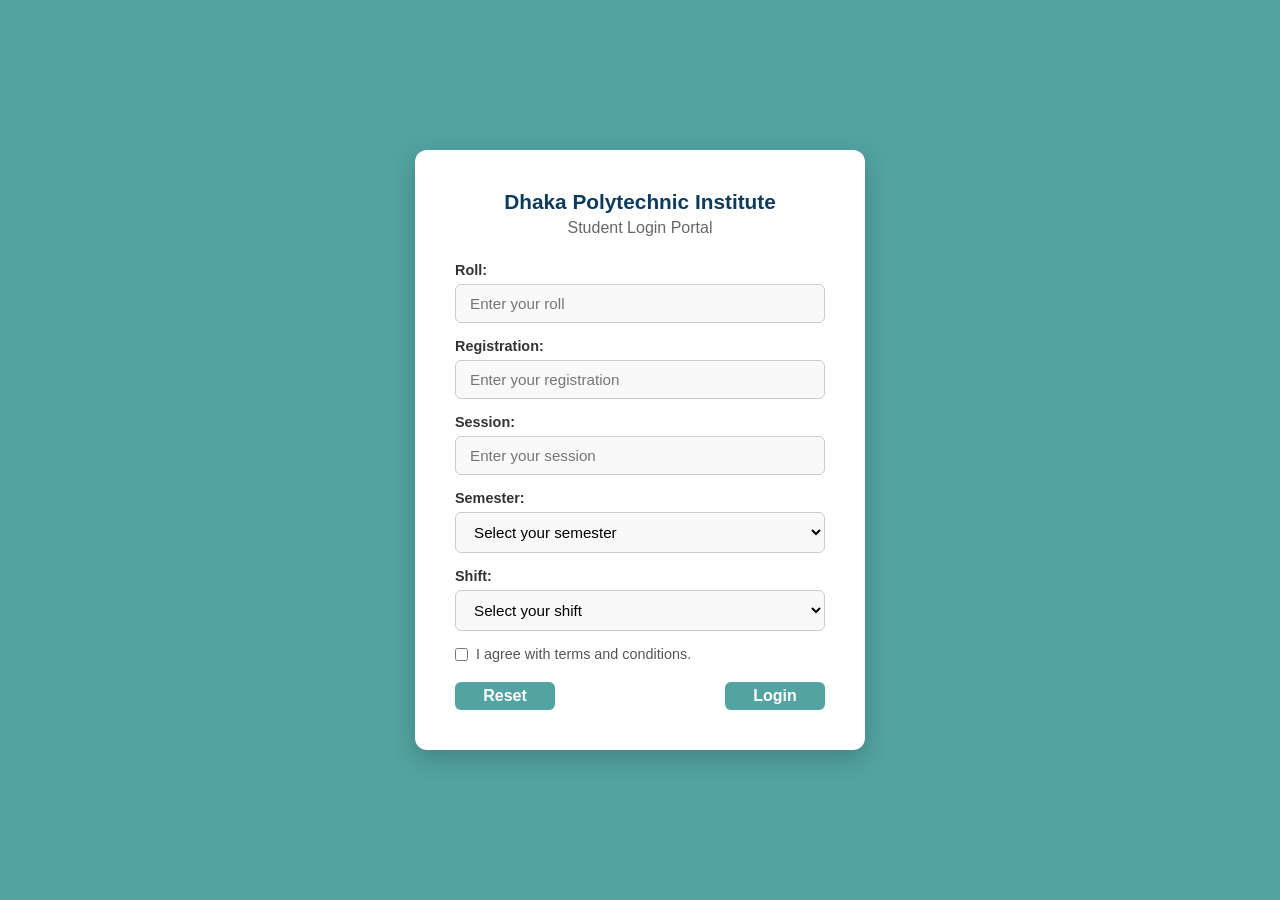
<file: dgpi-web/index.html>
<!DOCTYPE html>
<html lang="en">
<head>
    <meta charset="UTF-8">
    <meta name="viewport" content="width=device-width, initial-scale=1.0">
    <title>Student login</title>
    <link rel="stylesheet" href="style.css">
</head>
<body class="main-body">
    <!-- main div -->
    <div class="container">
        <h1 class="main-title">Dhaka Polytechnic Institute</h1>
        <h3 class="second-title">Student Login Portal</h3>
        <form action="home.html">
            <label for="roll">Roll:</label>
            <input class="box" type="number" placeholder="Enter your roll" required>
            <label for="registration">Registration:</label>
            <input class="box" type="number" placeholder="Enter your registration" required>
            <label for="Session">Session:</label>
            <input class="box" type="number" placeholder="Enter your session" required>
            <label for="semester">Semester:</label>
            <select class="box" name="" id="" required>
                <option value="" isabled selected>Select your semester</option>
                <option value="">1st</option>
                <option value="">2nd</option>
                <option value="">3rd</option>
                <option value="">4th</option>
                <option value="">5th</option>
                <option value="">6th</option>
                <option value="">7th</option>
                <option value="">8th</option>
            </select>
            <label for="semester">Shift:</label>
            <select class="box" name="" id="" required>
                <option value="" isabled selected>Select your shift</option>
                <option value="">Morning Shift</option>
                <option value="">Evening Shift</option>
            </select>
            <div class="terms">
                <input type="checkbox" required>
                <label for="checkbox">I agree with terms and conditions.</label>
            </div>
            <div class="login-btn">
                <button class="btn" type="reset">Reset</button>
                <button class="btn" type="submit">Login</button>
            </div>
        </form>
    </div>
</body>
</html>
</file>
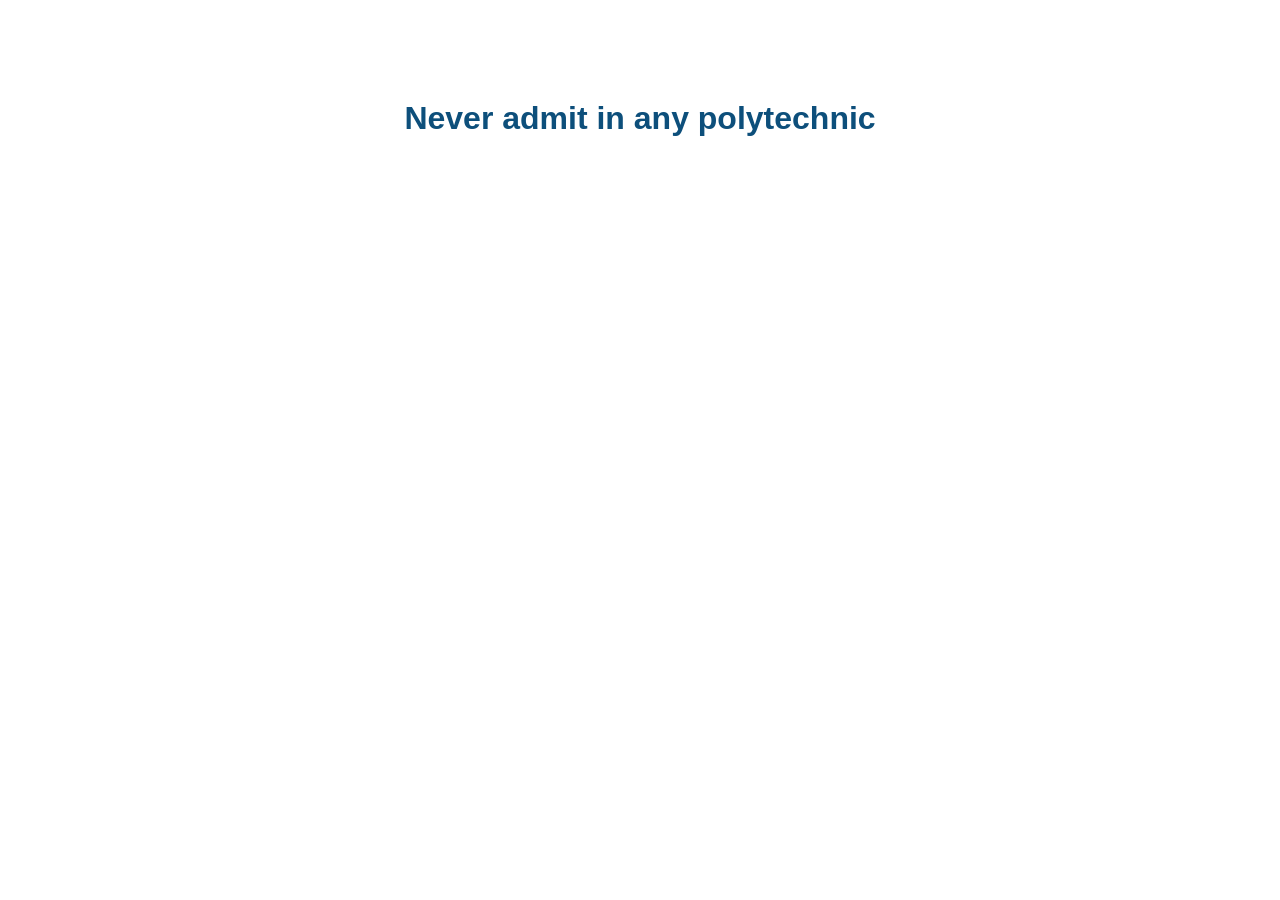
<file: dgpi-web/admition.html>
<!DOCTYPE html>
<html lang="en">
<head>
    <meta charset="UTF-8">
    <meta name="viewport" content="width=device-width, initial-scale=1.0">
    <title>Admition Form</title>
    <link rel="stylesheet" href="style.css">
</head>
<body class="admition-form">
    <h1 class="tt">Never admit in any polytechnic</h1>
</body>
</html>
</file>
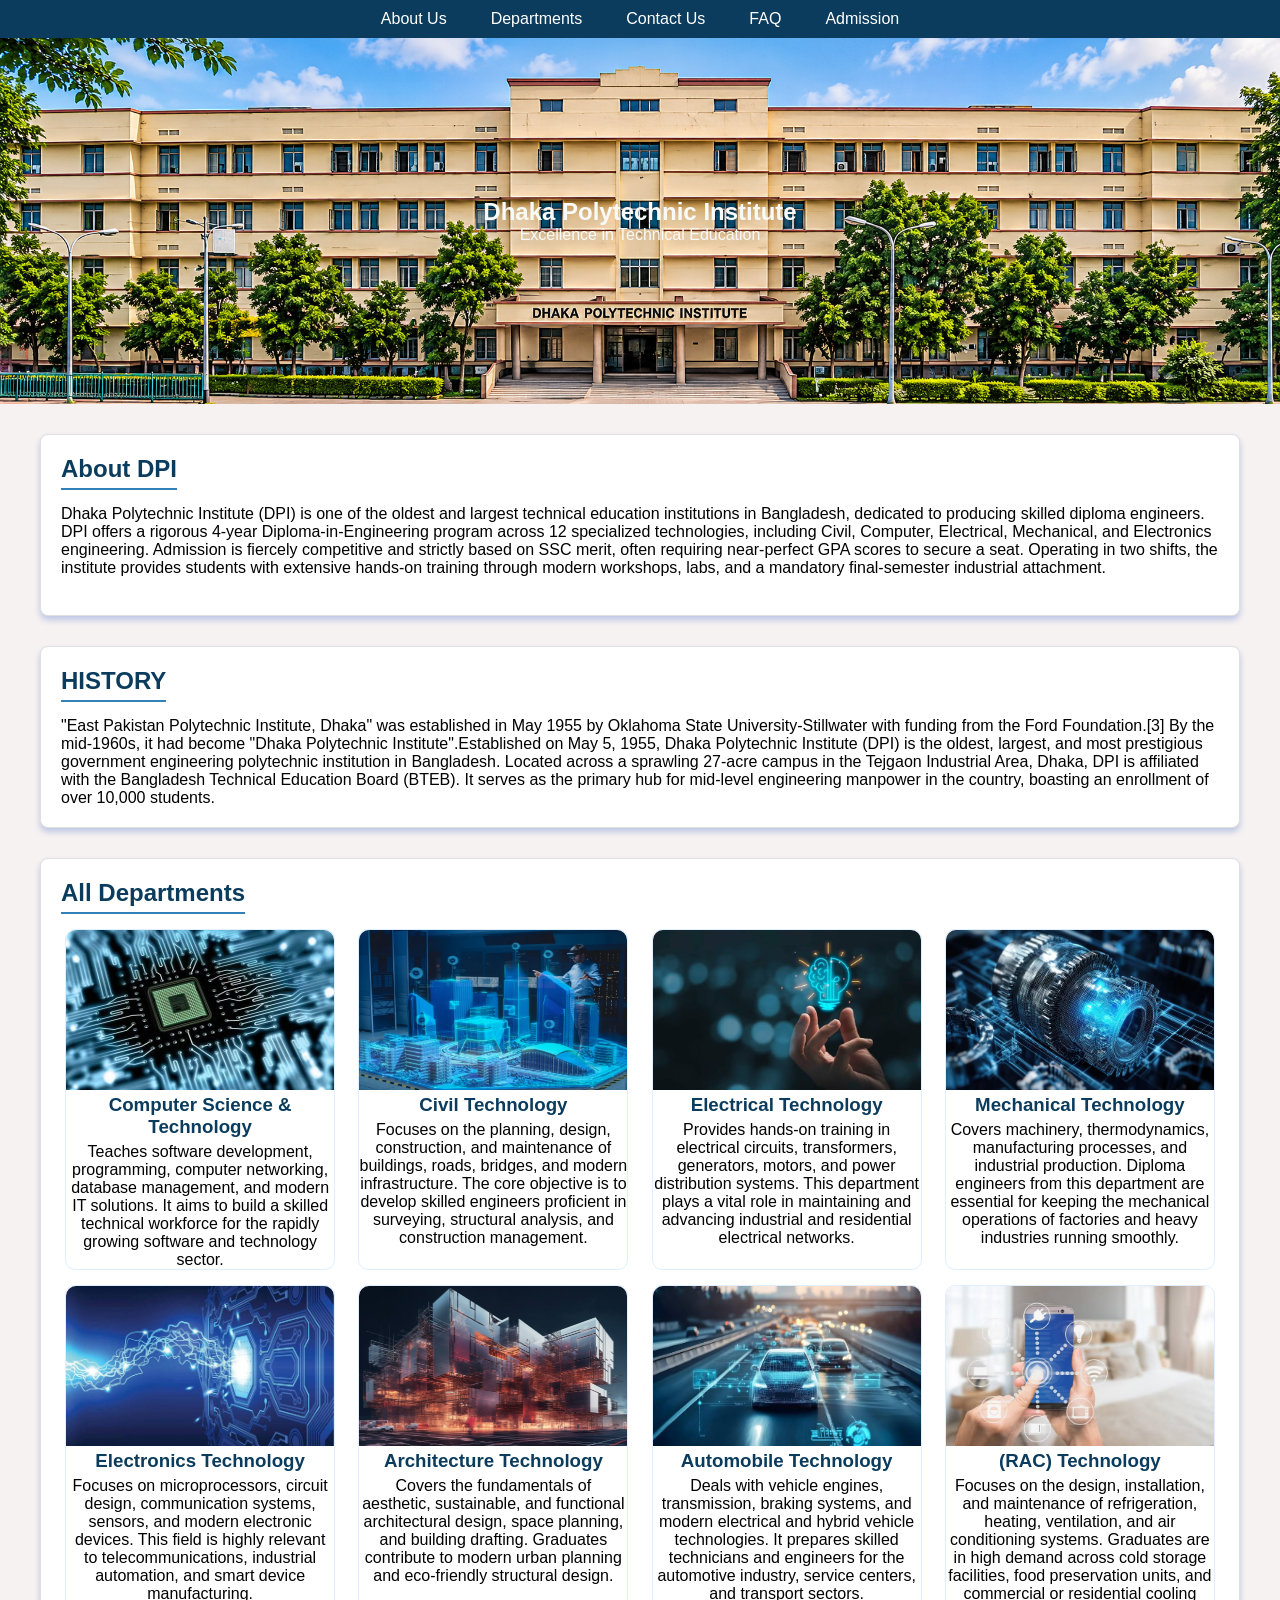
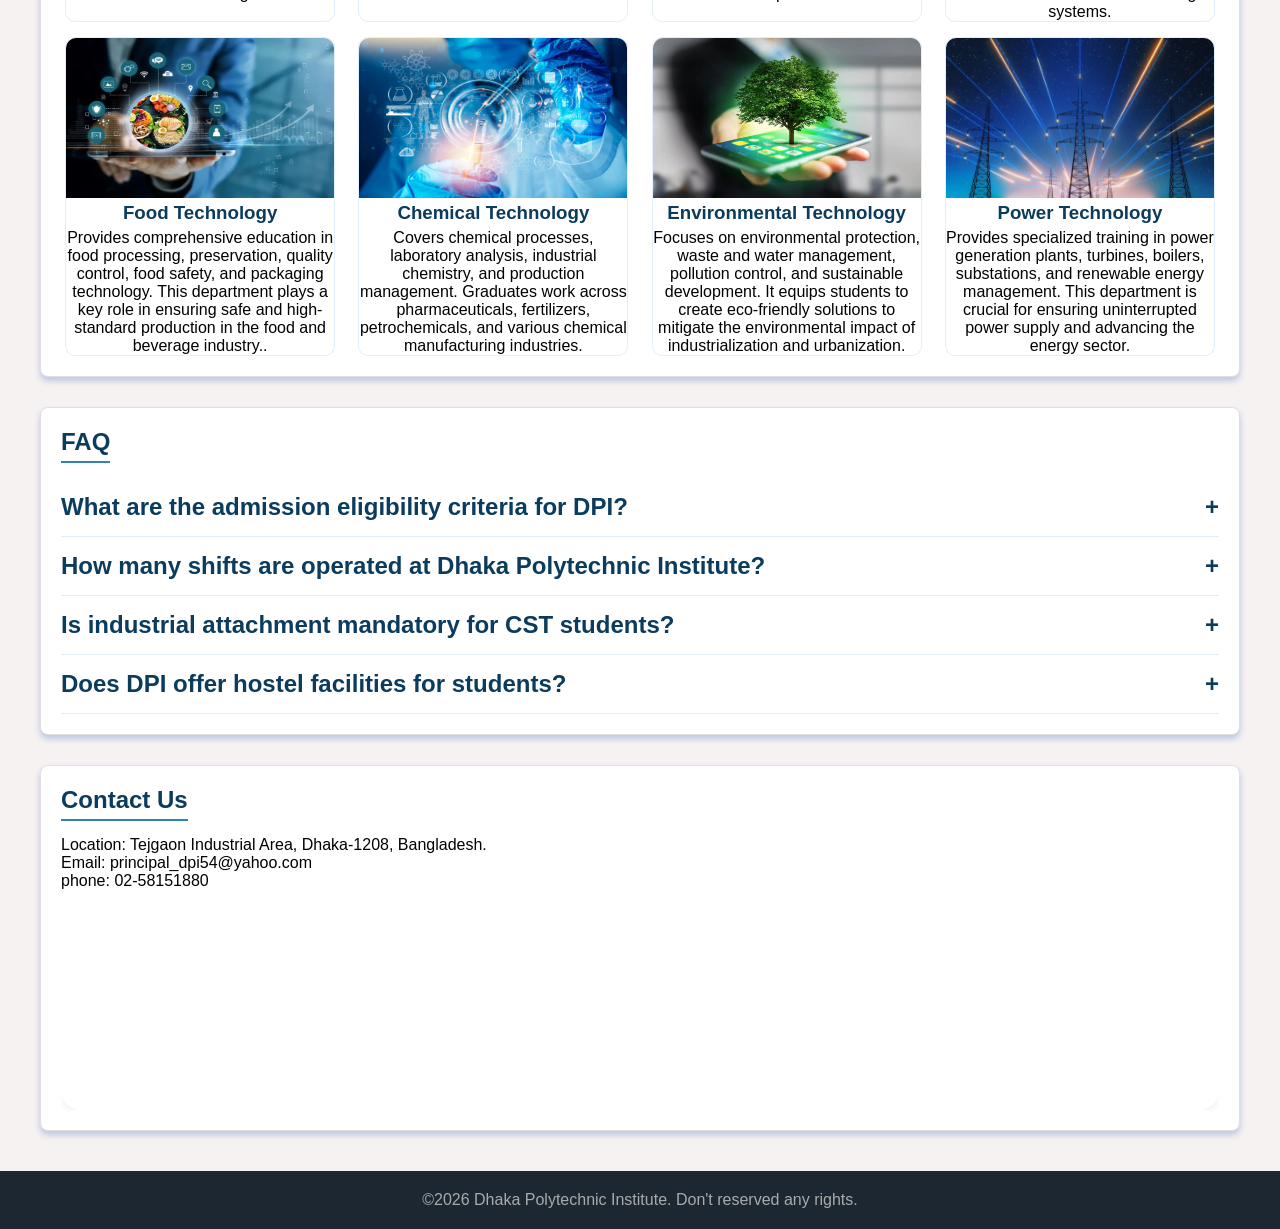
<file: dgpi-web/home.html>
<!DOCTYPE html>
<html lang="en">
<head>
    <meta charset="UTF-8">
    <meta name="viewport" content="width=device-width, initial-scale=1.0">
    <title>Dhaka Polytechnic Institute</title>
    <link rel="stylesheet" href="style.css">
    <link rel="shortcut icon" href="https://encrypted-tbn0.gstatic.com/images?q=tbn:ANd9GcTcxxNEDPPlUvzPeAsdMFJAH_VqAnNhtaXpCGFvnBd036PBTYSv0zo-uPw&s=10" type="image/x-icon">
</head>
<body class="second-body">
    <!-- header starts -->
    <header class="main-head">
        <nav class="main-nav">
            <ul><a href="#about">About Us</a></ul>
            <ul><a href="#m-departments">Departments</a></ul>
            <ul><a href="#contact">Contact Us</a></ul>
            <ul><a href="#faq">FAQ</a></ul>
            <ul><a href="admition.html">Admission</a></ul>
        </nav>
    </header>
    <!-- header ends -->
     <!-- hero starts -->
      <section class="hero">
            <div class="header-text">
                <h1>Dhaka Polytechnic Institute</h1>
                <p>Excellence in Technical Education</p>
            </div>
      </section>
      <!-- hero ends -->
       <!-- main section starts -->
       <main>
            <section class="all-section" id="about">
                <h2>About DPI</h2>
                <p>Dhaka Polytechnic Institute (DPI) is one of the oldest and largest technical education institutions in Bangladesh, dedicated to producing skilled diploma engineers. DPI offers a rigorous 4-year Diploma-in-Engineering program across 12 specialized technologies, including Civil, Computer, Electrical, Mechanical, and Electronics engineering. Admission is fiercely competitive and strictly based on SSC merit, often requiring near-perfect GPA scores to secure a seat. Operating in two shifts, the institute provides students with extensive hands-on training through modern workshops, labs, and a mandatory final-semester industrial attachment.</p><br>
            </section>
            <section class="all-section" id="about">
                <h2>HISTORY</h2>
                <p>"East Pakistan Polytechnic Institute, Dhaka" was established in May 1955 by Oklahoma State University-Stillwater with funding from the Ford Foundation.[3] By the mid-1960s, it had become "Dhaka Polytechnic Institute".Established on May 5, 1955, Dhaka Polytechnic Institute (DPI) is the oldest, largest, and most prestigious government engineering polytechnic institution in Bangladesh. Located across a sprawling 27-acre campus in the Tejgaon Industrial Area, Dhaka, DPI is affiliated with the Bangladesh Technical Education Board (BTEB). It serves as the primary hub for mid-level engineering manpower in the country, boasting an enrollment of over 10,000 students.</p>
            </section>
            <!-- main section ends -->
            <!-- departments section starts -->
            <section class="all-section" id="m-departments">
                    <h2>All Departments</h2>
                    <div id="department">
                        <div class="card">
                            <img src="computer.jpg" alt="computer">
                            <h3><a href="https://dhaka.polytech.gov.bd/pages/static-pages/691c1e1181fc96cef9e656b9">Computer Science & Technology</h3></a> 
                            <p>Teaches software development, programming, computer networking, database management, and modern IT solutions. It aims to build a skilled technical workforce for the rapidly growing software and technology sector.</p>
                        </div>
                        <div class="card">
                            <img src="civil.jpg" alt="civil">
                            <h3><a href="https://dhaka.polytech.gov.bd/pages/static-pages/691c1e1c81fc96cef9e65ba3">Civil Technology</h3></a>
                            <p>Focuses on the planning, design, construction, and maintenance of buildings, roads, bridges, and modern infrastructure. The core objective is to develop skilled engineers proficient in surveying, structural analysis, and construction management.</p>
                        </div>
                        <div class="card">
                            <img src="electrical.jpg" alt="electrical">
                            <h3><a href="https://dhaka.polytech.gov.bd/pages/static-pages/691c1e1881fc96cef9e65a3f">Electrical Technology</h3></a>
                            <p>Provides hands-on training in electrical circuits, transformers, generators, motors, and power distribution systems. This department plays a vital role in maintaining and advancing industrial and residential electrical networks.</p>
                        </div>
                        <div class="card">
                            <img src="Mechanical.jpg" alt="mechanical">
                            <h3><a href="https://dhaka.polytech.gov.bd/pages/static-pages/691c1e1f81fc96cef9e65d25">Mechanical Technology</h3></a>
                            <p>Covers machinery, thermodynamics, manufacturing processes, and industrial production. Diploma engineers from this department are essential for keeping the mechanical operations of factories and heavy industries running smoothly.</p>
                        </div>
                        <div class="card">
                            <img src="Electronics.jpg" alt="electronics">
                            <h3><a href="https://dhaka.polytech.gov.bd/pages/static-pages/691c1e1b81fc96cef9e65b4e">Electronics Technology</h3></a>
                            <p>Focuses on microprocessors, circuit design, communication systems, sensors, and modern electronic devices. This field is highly relevant to telecommunications, industrial automation, and smart device manufacturing.</p>
                        </div>
                        <div class="card">
                            <img src="Architecture.jpg" alt="architecture">
                            <h3><a href="https://dhaka.polytech.gov.bd/pages/static-pages/691c1e1a81fc96cef9e65add">Architecture Technology</h3></a>
                            <p>Covers the fundamentals of aesthetic, sustainable, and functional architectural design, space planning, and building drafting. Graduates contribute to modern urban planning and eco-friendly structural design.</p>
                        </div>
                        <div class="card">
                            <img src="Automobile.jpg" alt="automobile">
                            <h3><a href="https://dhaka.polytech.gov.bd/pages/static-pages/691c1e1481fc96cef9e6586c">Automobile Technology</h3></a>
                            <p>Deals with vehicle engines, transmission, braking systems, and modern electrical and hybrid vehicle technologies. It prepares skilled technicians and engineers for the automotive industry, service centers, and transport sectors.</p>
                        </div>
                        <div class="card">
                            <img src="RAF.jpg" alt="rac">
                            <h3><a href="https://dhaka.polytech.gov.bd/pages/static-pages/691c1e1481fc96cef9e6586c">(RAC) Technology</h3></a>
                            <p>Focuses on the design, installation, and maintenance of refrigeration, heating, ventilation, and air conditioning systems. Graduates are in high demand across cold storage facilities, food preservation units, and commercial or residential cooling systems.</p>
                        </div>
                        <div class="card">
                            <img src="Food.jpg" alt="food">
                            <h3><a href="https://dhaka.polytech.gov.bd/pages/static-pages/691c1e2181fc96cef9e65e04">Food Technology</h3></a>
                            <p>Provides comprehensive education in food processing, preservation, quality control, food safety, and packaging technology. This department plays a key role in ensuring safe and high-standard production in the food and beverage industry..</p>
                        </div>
                        <div class="card">
                            <img src="Chemical.jpg" alt="chemical">
                            <h3><a href="https://dhaka.polytech.gov.bd/pages/static-pages/691c1e1081fc96cef9e65622">Chemical Technology</h3></a>
                            <p>Covers chemical processes, laboratory analysis, industrial chemistry, and production management. Graduates work across pharmaceuticals, fertilizers, petrochemicals, and various chemical manufacturing industries.</p>
                        </div>
                        <div class="card">
                            <img src="Environmental.jpg" alt="environmental">
                            <h3><a href="https://dhaka.polytech.gov.bd/pages/static-pages/691c1e1081fc96cef9e6563b">Environmental Technology</h3></a>
                            <p>Focuses on environmental protection, waste and water management, pollution control, and sustainable development. It equips students to create eco-friendly solutions to mitigate the environmental impact of industrialization and urbanization.</p>
                        </div>
                        <div class="card">
                            <img src="Power.jpg" alt="power">
                            <h3><a href="https://dhaka.polytech.gov.bd/pages/static-pages/691c1e1481fc96cef9e6586c">Power Technology</h3></a>
                            <p>Provides specialized training in power generation plants, turbines, boilers, substations, and renewable energy management. This department is crucial for ensuring uninterrupted power supply and advancing the energy sector.</p>
                        </div>
                    </div>
            </section>
         <!-- departments section ends -->
          <!-- faq starts -->
           <section class="all-section" id="faq">
                <h2>FAQ</h2>
                <details>
                    <summary>What are the admission eligibility criteria for DPI?</summary>
                    <p>Applicants must have passed the SSC or equivalent examination with a minimum GPA requirement set by the Bangladesh Technical Education Board (BTEB).</p>
                </details>
                <details>
                    <summary>How many shifts are operated at Dhaka Polytechnic Institute?</summary>
                    <p>DPI operates in two shifts: the 1st Shift (morning) and the 2nd Shift (afternoon) offering diploma courses across multiple engineering departments.</p>
                </details>
                <details>
                    <summary>Is industrial attachment mandatory for CST students?</summary>
                    <p>Yes, completing a mandatory industrial attachment training program in the final semester is required to receive the Diploma-in-Engineering degree.</p>
                </details>
                <details>
                    <summary>Does DPI offer hostel facilities for students?</summary>
                    <p>Yes, DPI provides separate residential hostel accommodation for both male and female students based on application merit.</p>
                </details>
           </section>
           <!-- faq ends -->
            <!-- contact starts -->
             <section class="all-section" id="contact">
                <h2>Contact Us</h2>
                <p>Location: Tejgaon Industrial Area, Dhaka-1208, Bangladesh.</p>
                <p>Email: principal_dpi54@yahoo.com</p>
                <p>phone: 02-58151880</p>
    
                <div id="map-container">
                    <iframe src="https://www.google.com/maps/embed?pb=!1m18!1m12!1m3!1d1291.0638025779554!2d90.39898479000138!3d23.75879237782067!2m3!1f0!2f0!3f0!3m2!1i1024!2i768!4f13.1!3m3!1m2!1s0x3755b9611da94867%3A0x62ef50cae9649658!2sDhaka%20Govt.%20Polytechnic%20Institute!5e0!3m2!1sen!2sbd!4v1792067082686!5m2!1sen!2sbd" width="100%" height="200" style="border:0;" allowfullscreen="" loading="lazy" referrerpolicy="strict-origin-when-cross-origin"></iframe>
                </div>
            </section>
             <!-- contact ends -->
        </main>
        <footer>
            <p>&copy;2026 Dhaka Polytechnic Institute. Don't reserved any rights.</p>
        </footer>
</body>
</html>
</file>
<file: dgpi-web/style.css>
html{
  scroll-behavior: smooth;
}
/* login page starts */
* {
    padding: 0;
    margin: 0;
    box-sizing: border-box;
    font-family: 'Segoe UI', Tahoma, Geneva, Verdana, sans-serif;
}
.main-body {
    background-color: rgb(82, 163, 162);
    display: flex;
    justify-content: center;
    align-items: center;
    padding: 20px;
    min-height: 100vh;
}
.container {
    background-color: #ffffff;
    padding: 40px;
    border-radius: 12px;
    box-shadow: 0 8px 24px rgba(0,0,0,0.2);
    width: 100%;
    max-width: 450px;
}
.main-title {
    font-size: 1.3rem;
    color: #0b3c5d;
    text-align: center;
    margin-bottom: 5px;
    font-weight: 700;
}
.second-title {
    font-size: 1rem;
    color: #666;
    text-align: center;
    margin-bottom: 25px;
    font-weight: 400;
}
/* form labels and inputs */
label {
display: block;
font-size: 0.9rem;
color: #333;
margin-bottom: 6px;
font-weight: 600;
text-align: left;
}
.box {
    width: 100%;
    padding: 10px 14px;
    margin-bottom: 15px;
    border: 1px solid #ccc;
    border-radius: 6px;
    font-size: 0.95rem;
    background-color: #f9f9f9;
    transition: border-color 0.2s, box-shadow 0.2s;
}
.box:focus {
    outline: none;
    border-color: #3282b8;
    background-color: #fff;
    box-shadow: 0 0 5px rgba(50, 130, 184, 0.3);
}
/* terms and condition */
.terms {
    display: flex;
    align-items: center;
    gap: 8px;
    margin-bottom: 20px;
}
.terms input {
    width: auto;
    margin: 0;
}
.terms label {
    margin: 0;
    font-weight: 400;
    color: #555;
}
/* button */
.login-btn {
    display: flex;
    justify-content: space-between;
}
.btn {
    width: 100px;
    padding: 5px;
    background-color: rgb(82, 163, 162);
    color: white;
    border: none;
    border-radius: 6px;
    font-size: 1rem;
    font-weight: 600;
    cursor: pointer;
    transition: background-color 0.2s;
}
.btn:hover {
    background-color: rgb(21, 101, 100);
}
/* login page ends */
/* home page starts */
.second-body {
    padding: 0;
    margin: 0;
    box-sizing: border-box;
    font-family: 'Segoe UI', Tahoma, Geneva, Verdana, sans-serif;
    background-color: #f7f2f2;
}
/* header starts */
.main-head {
    display: flex;
    background-color: #0b3c5d;
    justify-content: center;
    position: sticky;
    top: 0;
    z-index: 1;
}
.main-nav {
  background-color: #0b3c5d;
  display: flex;
  justify-content: center;
  gap: 20px;
  padding: 10px;
  position: sticky;
}

/* navigation items */
.main-nav a {
  color: #fff;
  font-weight: 500;
  padding: 6px 12px;
  border-radius: 4px;
  text-decoration: none;
}
.main-nav a:hover {
  background-color: #0d4f7b;
}
/* header ends */
/* hero stats */
.hero {
  background-color: #0b3c5d;
  color: #f8faf8;
  padding: 10rem 5rem;
  text-align: center;
  background-image: url('hero.jpg');
  background-size: cover;
  background-repeat: no-repeat;
  background-position: center;
  width: 100%;
  max-width: auto;
}
/* for all section */
.all-section {
  width: 0 auto;
  scroll-margin-top: 50px;
  max-width: 1200px;
  margin: 30px auto;
  padding: 20px;
  background-color: #fff;
  border-radius: 8px;
  border: 1px solid #e0e0e0;
  box-shadow: 0 4px 6px rgba(184, 194, 226, 0.938);
}
/* for all h2 */
h2 {
  color: #0b3c5d;
  margin-bottom: 15px;
  border-bottom: 2px solid #3282b8;
  display: inline-block;
  padding-bottom: 5px;
  text-align: center;
}
/* department section */
#department{
  display: flex;
  gap: 15px;
  flex-wrap: wrap;
}
/* for cards */
.card img{
  width: 100%;
  border-radius: 10px 10px 0 0;
  height: 160px;
}
.card {
  margin-top: 15px;
  text-align: center;
  border: 1px solid #e0efff;
  border-radius: 10px;
  max-width: 270px;
  margin: 0 auto;
}
.card h3 {
  color: #0b3c5d;
  margin-bottom: 5px;
}
.card h3:hover{
  text-decoration: underline;
  transform: translateY(-1px) ;
  transition: 0.2s ease;
  cursor: pointer;
}
.card h3 a{
  color: inherit;
  text-decoration: none;
}
.card:hover{
  transform: translateY(-4px);
  box-shadow: 0 5px 10px rgba(0, 0, 0, 0.1);
  transition: 0.3s ease;
}
/* FAQ Section */
#faq details{
  padding: 15px 0;
  cursor: pointer;
  border-bottom: 1px solid #e0eefb;
}

#faq summary{
font-weight: 600;
font-size:x-large;
color: #0b3c5d;
display: flex;
justify-content:space-between;
}

#faq summary::after{
  content: "+";
  color: #0b3c5d;
}

#faq details[open] summary::after{
  content: "—";
}
/* contact section */
#contact{
  overflow: hidden;
}

#map-container{
  margin-top: 20px;
  width: 100%;
  overflow: hidden;
}

iframe{
  width: 100%;
  border-radius: 20px;
  box-shadow: 0 4px 6px rgba(0, 0, 0, 0.05);
  display: block;
}

/* Footer */
footer {
  text-align: center;
  padding: 20px;
  background-color: #1d2731;
  color: #aaa;
  margin-top: 40px;
}
.tt {
    text-align: center;
    padding: 100px;
    color: #0d4f7b;
}
</file>
